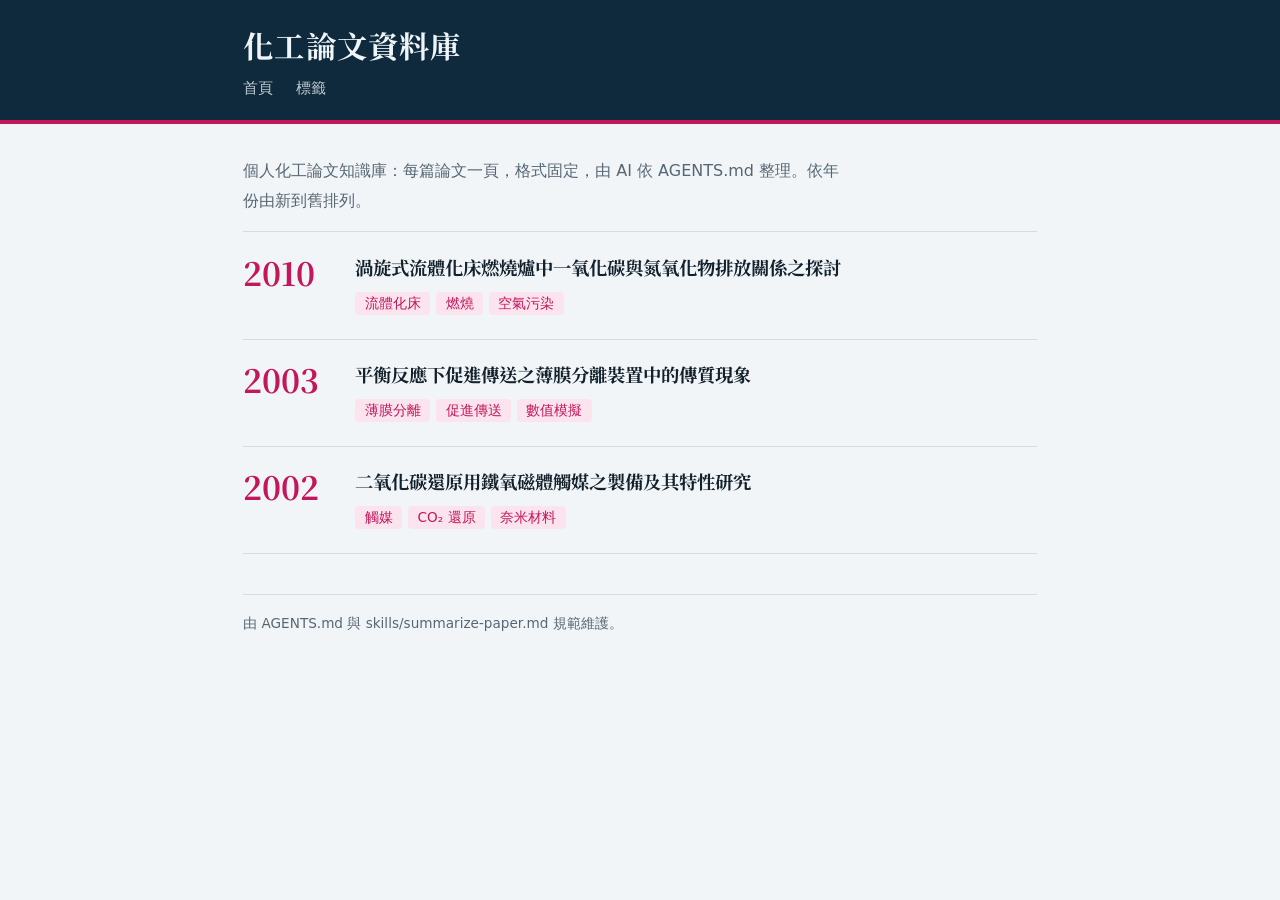
<file: index.html>
<!DOCTYPE html>
<html lang="zh-Hant">
<head>
<meta charset="UTF-8">
<meta name="viewport" content="width=device-width, initial-scale=1">
<title>化工論文資料庫</title>
<link rel="preconnect" href="https://fonts.googleapis.com">
<link rel="preconnect" href="https://fonts.gstatic.com" crossorigin>
<link href="https://fonts.googleapis.com/css2?family=Noto+Serif+TC:wght@600;700&display=swap" rel="stylesheet">
<link rel="stylesheet" href="style.css">
</head>
<body>
<header>
  <h1>化工論文資料庫</h1>
  <nav><a href="index.html">首頁</a><a href="tags.html">標籤</a></nav>
</header>
<main>
  <p>個人化工論文知識庫：每篇論文一頁，格式固定，由 AI 依 AGENTS.md 整理。依年份由新到舊排列。</p>

  <!-- 論文列表：新增論文時，在這裡加一個 entry（新到舊） -->
  <div class="entry">
    <h2><a href="papers/2010-Lin-vfbc-co-nox.html">渦旋式流體化床燃燒爐中一氧化碳與氮氧化物排放關係之探討</a></h2>
    <p class="meta">2010</p>
    <div class="entry-tags"><span class="tag">流體化床</span><span class="tag">燃燒</span><span class="tag">空氣污染</span></div>
  </div>
  <div class="entry">
    <h2><a href="papers/2003-Chiu-facilitated-transport.html">平衡反應下促進傳送之薄膜分離裝置中的傳質現象</a></h2>
    <p class="meta">2003</p>
    <div class="entry-tags"><span class="tag">薄膜分離</span><span class="tag">促進傳送</span><span class="tag">數值模擬</span></div>
  </div>
  <div class="entry">
    <h2><a href="papers/2002-Wang-ferrite-co2.html">二氧化碳還原用鐵氧磁體觸媒之製備及其特性研究</a></h2>
    <p class="meta">2002</p>
    <div class="entry-tags"><span class="tag">觸媒</span><span class="tag">CO₂ 還原</span><span class="tag">奈米材料</span></div>
  </div>
</main>
<footer>由 AGENTS.md 與 skills/summarize-paper.md 規範維護。</footer>
</body>
</html>
</file>
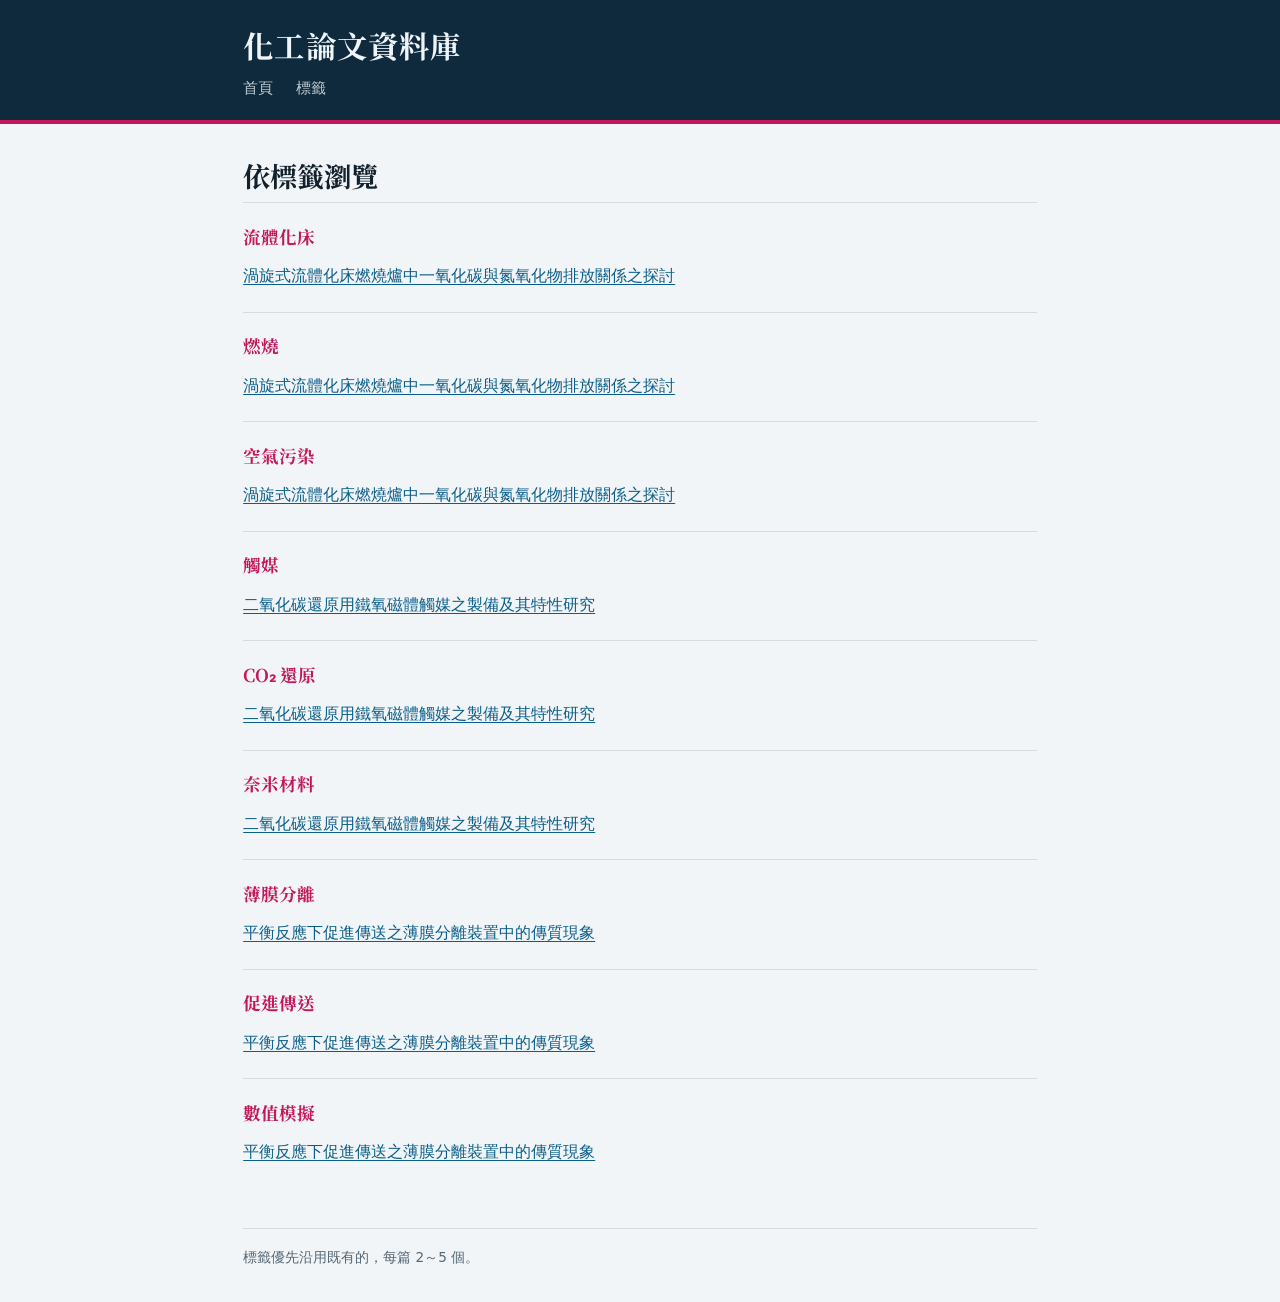
<file: tags.html>
<!DOCTYPE html>
<html lang="zh-Hant">
<head>
<meta charset="UTF-8">
<meta name="viewport" content="width=device-width, initial-scale=1">
<title>標籤 | 化工論文資料庫</title>
<link rel="preconnect" href="https://fonts.googleapis.com">
<link rel="preconnect" href="https://fonts.gstatic.com" crossorigin>
<link href="https://fonts.googleapis.com/css2?family=Noto+Serif+TC:wght@600;700&display=swap" rel="stylesheet">
<link rel="stylesheet" href="style.css">
</head>
<body>
<header>
  <h1>化工論文資料庫</h1>
  <nav><a href="index.html">首頁</a><a href="tags.html">標籤</a></nav>
</header>
<main>
  <h2>依標籤瀏覽</h2>
  <!-- 新增論文時，把它加到對應標籤下；沒有的標籤就新增一個區塊 -->
  <div class="card">
    <h2>流體化床</h2>
    <ul><li><a href="papers/2010-Lin-vfbc-co-nox.html">渦旋式流體化床燃燒爐中一氧化碳與氮氧化物排放關係之探討</a></li></ul>
  </div>
  <div class="card">
    <h2>燃燒</h2>
    <ul><li><a href="papers/2010-Lin-vfbc-co-nox.html">渦旋式流體化床燃燒爐中一氧化碳與氮氧化物排放關係之探討</a></li></ul>
  </div>
  <div class="card">
    <h2>空氣污染</h2>
    <ul><li><a href="papers/2010-Lin-vfbc-co-nox.html">渦旋式流體化床燃燒爐中一氧化碳與氮氧化物排放關係之探討</a></li></ul>
  </div>
  <div class="card">
    <h2>觸媒</h2>
    <ul><li><a href="papers/2002-Wang-ferrite-co2.html">二氧化碳還原用鐵氧磁體觸媒之製備及其特性研究</a></li></ul>
  </div>
  <div class="card">
    <h2>CO₂ 還原</h2>
    <ul><li><a href="papers/2002-Wang-ferrite-co2.html">二氧化碳還原用鐵氧磁體觸媒之製備及其特性研究</a></li></ul>
  </div>
  <div class="card">
    <h2>奈米材料</h2>
    <ul><li><a href="papers/2002-Wang-ferrite-co2.html">二氧化碳還原用鐵氧磁體觸媒之製備及其特性研究</a></li></ul>
  </div>
  <div class="card">
    <h2>薄膜分離</h2>
    <ul><li><a href="papers/2003-Chiu-facilitated-transport.html">平衡反應下促進傳送之薄膜分離裝置中的傳質現象</a></li></ul>
  </div>
  <div class="card">
    <h2>促進傳送</h2>
    <ul><li><a href="papers/2003-Chiu-facilitated-transport.html">平衡反應下促進傳送之薄膜分離裝置中的傳質現象</a></li></ul>
  </div>
  <div class="card">
    <h2>數值模擬</h2>
    <ul><li><a href="papers/2003-Chiu-facilitated-transport.html">平衡反應下促進傳送之薄膜分離裝置中的傳質現象</a></li></ul>
  </div>
</main>
<footer>標籤優先沿用既有的，每篇 2～5 個。</footer>
</body>
</html>
</file>
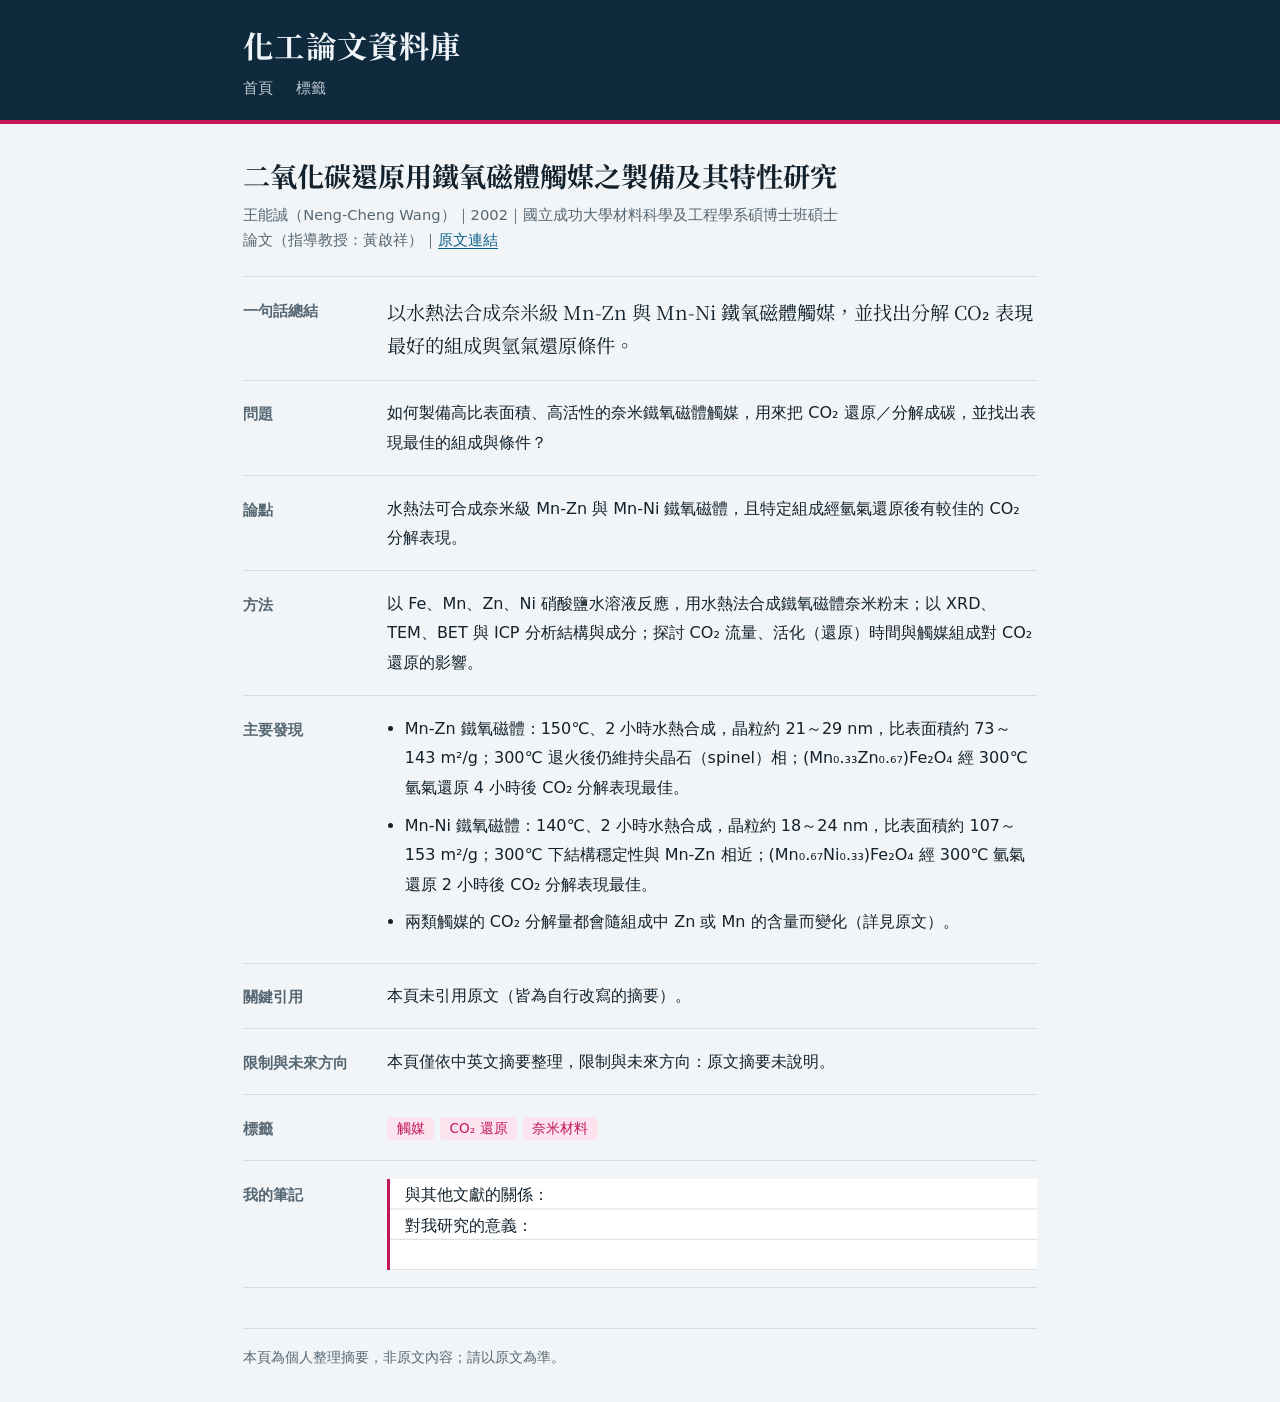
<file: papers/2002-Wang-ferrite-co2.html>
<!DOCTYPE html>
<html lang="zh-Hant">
<head>
<meta charset="UTF-8">
<meta name="viewport" content="width=device-width, initial-scale=1">
<title>二氧化碳還原用鐵氧磁體觸媒之製備及其特性研究 | 化工論文資料庫</title>
<link rel="preconnect" href="https://fonts.googleapis.com">
<link rel="preconnect" href="https://fonts.gstatic.com" crossorigin>
<link href="https://fonts.googleapis.com/css2?family=Noto+Serif+TC:wght@600;700&display=swap" rel="stylesheet">
<link rel="stylesheet" href="../style.css">
</head>
<body>
<header>
  <h1>化工論文資料庫</h1>
  <nav><a href="../index.html">首頁</a><a href="../tags.html">標籤</a></nav>
</header>
<main>
  <h2>二氧化碳還原用鐵氧磁體觸媒之製備及其特性研究</h2>
  <p class="meta">王能誠（Neng-Cheng Wang）｜2002｜國立成功大學材料科學及工程學系碩博士班碩士論文（指導教授：黃啟祥）｜<a href="https://hdl.handle.net/11296/bsn3zv">原文連結</a></p>

  <section class="field"><h2>一句話總結</h2><p>以水熱法合成奈米級 Mn-Zn 與 Mn-Ni 鐵氧磁體觸媒，並找出分解 CO₂ 表現最好的組成與氫氣還原條件。</p></section>
  <section class="field"><h2>問題</h2><p>如何製備高比表面積、高活性的奈米鐵氧磁體觸媒，用來把 CO₂ 還原／分解成碳，並找出表現最佳的組成與條件？</p></section>
  <section class="field"><h2>論點</h2><p>水熱法可合成奈米級 Mn-Zn 與 Mn-Ni 鐵氧磁體，且特定組成經氫氣還原後有較佳的 CO₂ 分解表現。</p></section>
  <section class="field"><h2>方法</h2><p>以 Fe、Mn、Zn、Ni 硝酸鹽水溶液反應，用水熱法合成鐵氧磁體奈米粉末；以 XRD、TEM、BET 與 ICP 分析結構與成分；探討 CO₂ 流量、活化（還原）時間與觸媒組成對 CO₂ 還原的影響。</p></section>
  <section class="field"><h2>主要發現</h2>
    <ul><li>Mn-Zn 鐵氧磁體：150℃、2 小時水熱合成，晶粒約 21～29 nm，比表面積約 73～143 m²/g；300℃ 退火後仍維持尖晶石（spinel）相；(Mn₀.₃₃Zn₀.₆₇)Fe₂O₄ 經 300℃ 氫氣還原 4 小時後 CO₂ 分解表現最佳。</li><li>Mn-Ni 鐵氧磁體：140℃、2 小時水熱合成，晶粒約 18～24 nm，比表面積約 107～153 m²/g；300℃ 下結構穩定性與 Mn-Zn 相近；(Mn₀.₆₇Ni₀.₃₃)Fe₂O₄ 經 300℃ 氫氣還原 2 小時後 CO₂ 分解表現最佳。</li><li>兩類觸媒的 CO₂ 分解量都會隨組成中 Zn 或 Mn 的含量而變化（詳見原文）。</li></ul>
  </section>
  <section class="field"><h2>關鍵引用</h2>
    <p>本頁未引用原文（皆為自行改寫的摘要）。</p>
  </section>
  <section class="field"><h2>限制與未來方向</h2><p>本頁僅依中英文摘要整理，限制與未來方向：原文摘要未說明。</p></section>
  <section class="field"><h2>標籤</h2>
    <div class="tags"><span class="tag">觸媒</span><span class="tag">CO₂ 還原</span><span class="tag">奈米材料</span></div>
  </section>
  <section class="field"><h2>我的筆記</h2>
    <div class="notes">
      <p>與其他文獻的關係：</p>
      <p>對我研究的意義：</p>
    </div>
  </section>
</main>
<footer>本頁為個人整理摘要，非原文內容；請以原文為準。</footer>
</body>
</html>
</file>
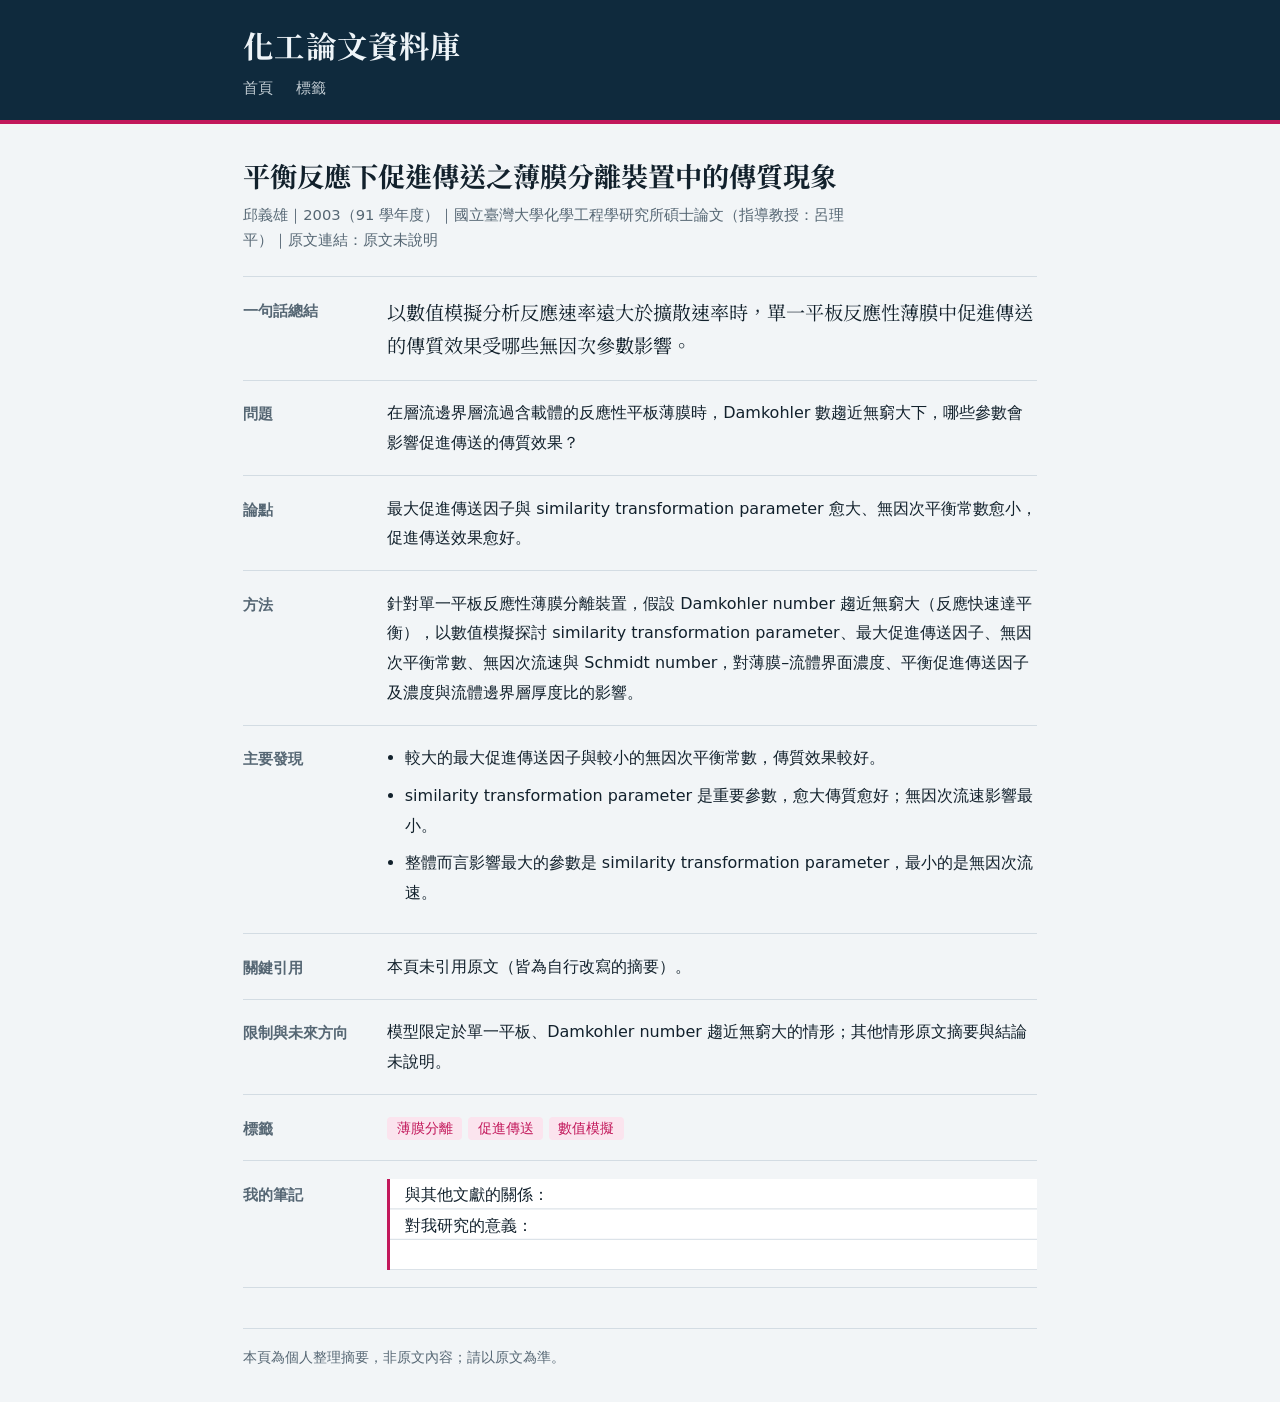
<file: papers/2003-Chiu-facilitated-transport.html>
<!DOCTYPE html>
<html lang="zh-Hant">
<head>
<meta charset="UTF-8">
<meta name="viewport" content="width=device-width, initial-scale=1">
<title>平衡反應下促進傳送之薄膜分離裝置中的傳質現象 | 化工論文資料庫</title>
<link rel="preconnect" href="https://fonts.googleapis.com">
<link rel="preconnect" href="https://fonts.gstatic.com" crossorigin>
<link href="https://fonts.googleapis.com/css2?family=Noto+Serif+TC:wght@600;700&display=swap" rel="stylesheet">
<link rel="stylesheet" href="../style.css">
</head>
<body>
<header>
  <h1>化工論文資料庫</h1>
  <nav><a href="../index.html">首頁</a><a href="../tags.html">標籤</a></nav>
</header>
<main>
  <h2>平衡反應下促進傳送之薄膜分離裝置中的傳質現象</h2>
  <p class="meta">邱義雄｜2003（91 學年度）｜國立臺灣大學化學工程學研究所碩士論文（指導教授：呂理平）｜原文連結：原文未說明</p>

  <section class="field"><h2>一句話總結</h2><p>以數值模擬分析反應速率遠大於擴散速率時，單一平板反應性薄膜中促進傳送的傳質效果受哪些無因次參數影響。</p></section>
  <section class="field"><h2>問題</h2><p>在層流邊界層流過含載體的反應性平板薄膜時，Damkohler 數趨近無窮大下，哪些參數會影響促進傳送的傳質效果？</p></section>
  <section class="field"><h2>論點</h2><p>最大促進傳送因子與 similarity transformation parameter 愈大、無因次平衡常數愈小，促進傳送效果愈好。</p></section>
  <section class="field"><h2>方法</h2><p>針對單一平板反應性薄膜分離裝置，假設 Damkohler number 趨近無窮大（反應快速達平衡），以數值模擬探討 similarity transformation parameter、最大促進傳送因子、無因次平衡常數、無因次流速與 Schmidt number，對薄膜–流體界面濃度、平衡促進傳送因子及濃度與流體邊界層厚度比的影響。</p></section>
  <section class="field"><h2>主要發現</h2>
    <ul><li>較大的最大促進傳送因子與較小的無因次平衡常數，傳質效果較好。</li><li>similarity transformation parameter 是重要參數，愈大傳質愈好；無因次流速影響最小。</li><li>整體而言影響最大的參數是 similarity transformation parameter，最小的是無因次流速。</li></ul>
  </section>
  <section class="field"><h2>關鍵引用</h2>
    <p>本頁未引用原文（皆為自行改寫的摘要）。</p>
  </section>
  <section class="field"><h2>限制與未來方向</h2><p>模型限定於單一平板、Damkohler number 趨近無窮大的情形；其他情形原文摘要與結論未說明。</p></section>
  <section class="field"><h2>標籤</h2>
    <div class="tags"><span class="tag">薄膜分離</span><span class="tag">促進傳送</span><span class="tag">數值模擬</span></div>
  </section>
  <section class="field"><h2>我的筆記</h2>
    <div class="notes">
      <p>與其他文獻的關係：</p>
      <p>對我研究的意義：</p>
    </div>
  </section>
</main>
<footer>本頁為個人整理摘要，非原文內容；請以原文為準。</footer>
</body>
</html>
</file>
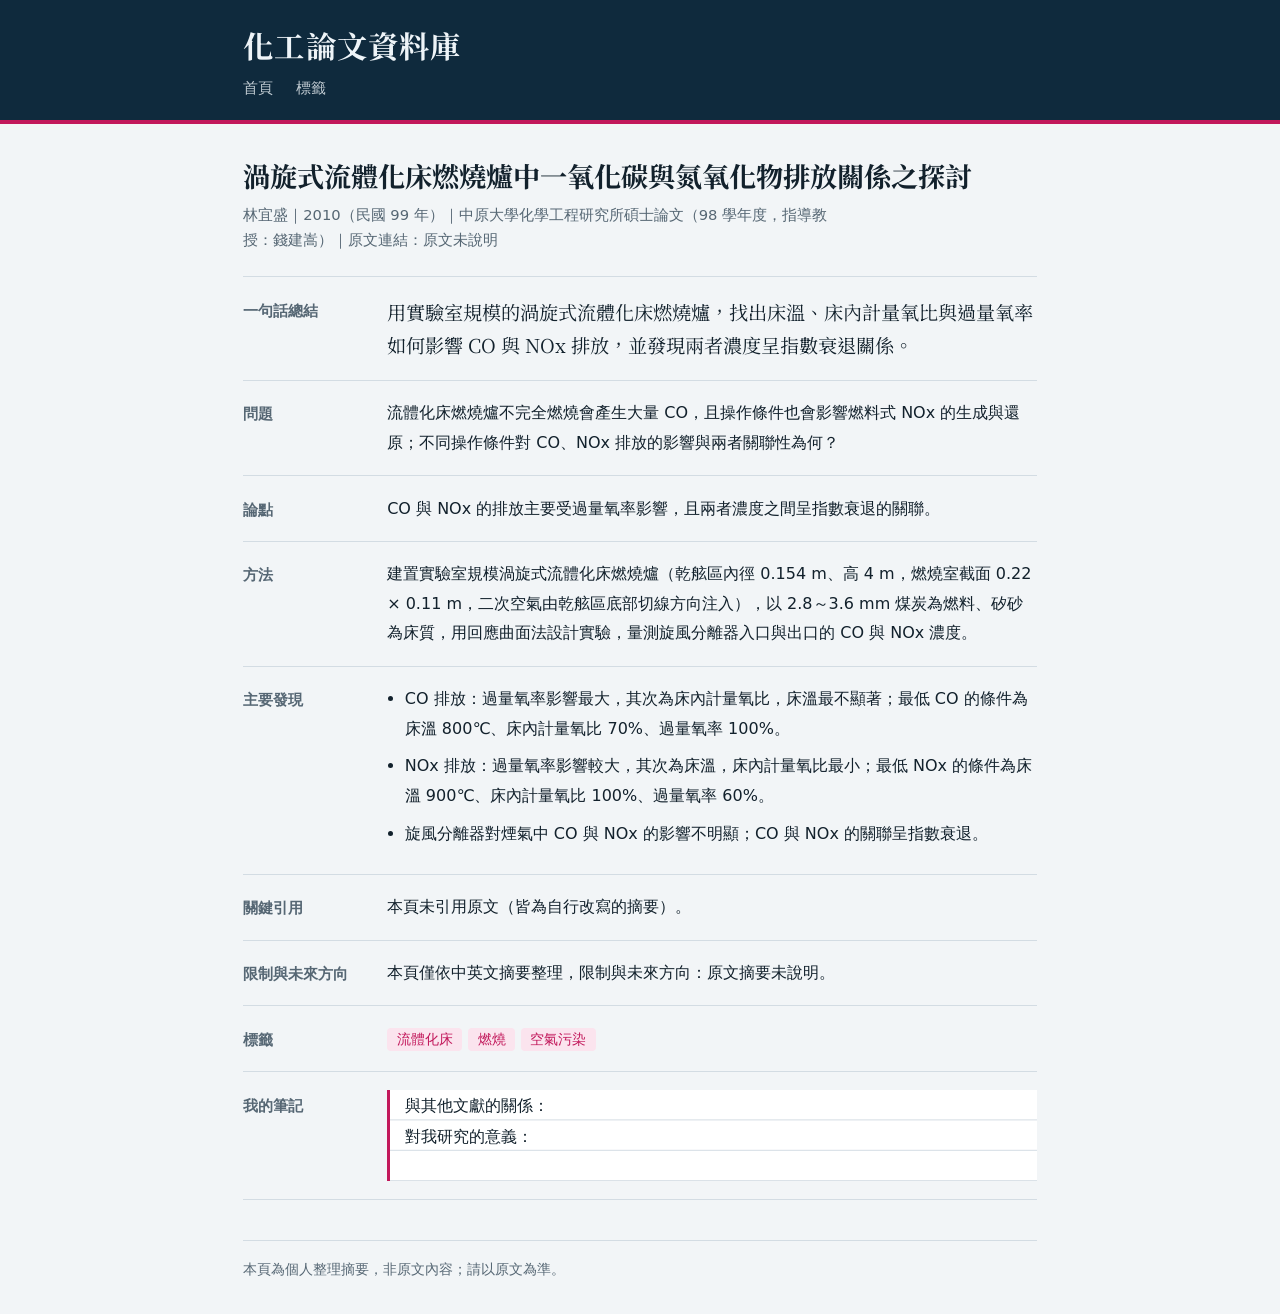
<file: papers/2010-Lin-vfbc-co-nox.html>
<!DOCTYPE html>
<html lang="zh-Hant">
<head>
<meta charset="UTF-8">
<meta name="viewport" content="width=device-width, initial-scale=1">
<title>渦旋式流體化床燃燒爐中一氧化碳與氮氧化物排放關係之探討 | 化工論文資料庫</title>
<link rel="preconnect" href="https://fonts.googleapis.com">
<link rel="preconnect" href="https://fonts.gstatic.com" crossorigin>
<link href="https://fonts.googleapis.com/css2?family=Noto+Serif+TC:wght@600;700&display=swap" rel="stylesheet">
<link rel="stylesheet" href="../style.css">
</head>
<body>
<header>
  <h1>化工論文資料庫</h1>
  <nav><a href="../index.html">首頁</a><a href="../tags.html">標籤</a></nav>
</header>
<main>
  <h2>渦旋式流體化床燃燒爐中一氧化碳與氮氧化物排放關係之探討</h2>
  <p class="meta">林宜盛｜2010（民國 99 年）｜中原大學化學工程研究所碩士論文（98 學年度，指導教授：錢建嵩）｜原文連結：原文未說明</p>

  <section class="field"><h2>一句話總結</h2><p>用實驗室規模的渦旋式流體化床燃燒爐，找出床溫、床內計量氧比與過量氧率如何影響 CO 與 NOx 排放，並發現兩者濃度呈指數衰退關係。</p></section>
  <section class="field"><h2>問題</h2><p>流體化床燃燒爐不完全燃燒會產生大量 CO，且操作條件也會影響燃料式 NOx 的生成與還原；不同操作條件對 CO、NOx 排放的影響與兩者關聯性為何？</p></section>
  <section class="field"><h2>論點</h2><p>CO 與 NOx 的排放主要受過量氧率影響，且兩者濃度之間呈指數衰退的關聯。</p></section>
  <section class="field"><h2>方法</h2><p>建置實驗室規模渦旋式流體化床燃燒爐（乾舷區內徑 0.154 m、高 4 m，燃燒室截面 0.22 × 0.11 m，二次空氣由乾舷區底部切線方向注入），以 2.8～3.6 mm 煤炭為燃料、矽砂為床質，用回應曲面法設計實驗，量測旋風分離器入口與出口的 CO 與 NOx 濃度。</p></section>
  <section class="field"><h2>主要發現</h2>
    <ul><li>CO 排放：過量氧率影響最大，其次為床內計量氧比，床溫最不顯著；最低 CO 的條件為床溫 800℃、床內計量氧比 70%、過量氧率 100%。</li><li>NOx 排放：過量氧率影響較大，其次為床溫，床內計量氧比最小；最低 NOx 的條件為床溫 900℃、床內計量氧比 100%、過量氧率 60%。</li><li>旋風分離器對煙氣中 CO 與 NOx 的影響不明顯；CO 與 NOx 的關聯呈指數衰退。</li></ul>
  </section>
  <section class="field"><h2>關鍵引用</h2>
    <p>本頁未引用原文（皆為自行改寫的摘要）。</p>
  </section>
  <section class="field"><h2>限制與未來方向</h2><p>本頁僅依中英文摘要整理，限制與未來方向：原文摘要未說明。</p></section>
  <section class="field"><h2>標籤</h2>
    <div class="tags"><span class="tag">流體化床</span><span class="tag">燃燒</span><span class="tag">空氣污染</span></div>
  </section>
  <section class="field"><h2>我的筆記</h2>
    <div class="notes">
      <p>與其他文獻的關係：</p>
      <p>對我研究的意義：</p>
    </div>
  </section>
</main>
<footer>本頁為個人整理摘要，非原文內容；請以原文為準。</footer>
</body>
</html>
</file>
<file: style.css>
:root{
  --paper:#f2f5f7; --surface:#ffffff; --ink:#12212c; --muted:#566774; --rule:#d3dce3;
  --band:#0f2a3d; --band-ink:#eef4f8; --accent:#c2185b; --accent-soft:#fbe4ee; --link:#0b5f8a;
  --serif:"Noto Serif TC","Songti TC","PMingLiU","Source Han Serif TC",serif;
  --sans:"Noto Sans TC","PingFang TC","Microsoft JhengHei",system-ui,sans-serif;
  --wrap:52rem;
}
@media (prefers-color-scheme:dark){
  :root{--paper:#0d161d;--surface:#14212b;--ink:#e6edf2;--muted:#93a4b1;--rule:#263642;
    --band:#0a1b27;--band-ink:#eef4f8;--accent:#ff7aa9;--accent-soft:#3a1626;--link:#7cc4ea}
}
*{box-sizing:border-box}
html{-webkit-text-size-adjust:100%}
body{margin:0;background:var(--paper);color:var(--ink);font-family:var(--sans);font-size:1rem;line-height:1.85}
a{color:var(--link);text-underline-offset:.2em}
a:focus-visible{outline:3px solid var(--accent);outline-offset:3px;border-radius:2px}

/* 頁首 */
header{background:var(--band);color:var(--band-ink);border-bottom:4px solid var(--accent);
  padding:1.6rem max(1.2rem,calc((100% - var(--wrap))/2 + 1.2rem)) 1.1rem}
header h1{margin:0;font-family:var(--serif);font-size:1.9rem;line-height:1.3;letter-spacing:.04em}
nav{margin-top:.5rem}
nav a{color:var(--band-ink);opacity:.8;text-decoration:none;margin-right:1.4rem;font-size:.95rem;
  padding-bottom:.15rem;border-bottom:2px solid transparent}
nav a:hover{opacity:1;border-bottom-color:var(--accent)}

main{max-width:var(--wrap);margin:0 auto;padding:0 1.2rem}
main{padding-top:2rem;padding-bottom:2.5rem}
main>p{color:var(--muted);max-width:38rem;margin-top:0}
main>h2{font-family:var(--serif);font-size:1.7rem;line-height:1.45;margin:0 0 .4rem}
.meta{color:var(--muted);font-size:.92rem;line-height:1.7;margin:0 0 1.5rem}

/* 首頁：論文列表 */
.entry{display:grid;grid-template-columns:6rem 1fr;column-gap:1rem;padding:1.3rem 0;border-top:1px solid var(--rule)}
.entry:last-of-type{border-bottom:1px solid var(--rule)}
.entry .meta{grid-row:1/3;grid-column:1;margin:0;font-family:var(--serif);font-size:2rem;font-weight:700;
  line-height:1.2;color:var(--accent)}
.entry h2{grid-column:2;margin:0 0 .4rem;font-family:var(--serif);font-size:1.15rem;line-height:1.55}
.entry h2 a{color:var(--ink);text-decoration:none}
.entry h2 a:hover{color:var(--accent);text-decoration:underline}
.entry .tag{grid-column:auto}
.entry-tags{grid-column:2}

/* 標籤頁 */
.card{padding:1.1rem 0;border-top:1px solid var(--rule)}
.card h2{margin:0 0 .3rem;font-family:var(--serif);font-size:1.1rem;color:var(--accent)}
.card ul{list-style:none;margin:0;padding:0}
.card li{padding:.2rem 0}

/* 論文頁：像規格表一樣，左欄欄位名、右欄內容 */
section.field{display:grid;grid-template-columns:8rem 1fr;gap:1rem;padding:1.1rem 0;margin:0;border-top:1px solid var(--rule)}
section.field:last-of-type{border-bottom:1px solid var(--rule)}
section.field h2{margin:.25rem 0 0;font-family:var(--sans);font-size:.95rem;font-weight:700;color:var(--muted);line-height:1.6}
section.field p{margin:0}
section.field ul{margin:0;padding-left:1.1rem}
section.field li{margin-bottom:.5rem}
section.field:first-of-type p{font-family:var(--serif);font-size:1.2rem;line-height:1.75}

.tag{display:inline-block;background:var(--accent-soft);color:var(--accent);border-radius:4px;
  padding:0 .6rem;margin:.1rem .35rem .1rem 0;font-size:.85rem;line-height:1.7;font-weight:500}

/* 我的筆記：橫線筆記紙 */
.notes{padding:.1rem .9rem;border-left:3px solid var(--accent);background:var(--surface);
  background-image:linear-gradient(to bottom,transparent calc(100% - 1px),var(--rule) 0);
  background-size:100% 1.9rem;min-height:5.7rem}
.notes p{margin:0;line-height:1.9rem}

footer{width:min(calc(100% - 2.4rem),calc(var(--wrap) - 2.4rem));margin:0 auto;color:var(--muted);font-size:.85rem;padding:1rem 0 2rem;border-top:1px solid var(--rule)}

@media (max-width:600px){
  header h1{font-size:1.5rem}
  .entry{grid-template-columns:4rem 1fr}
  .entry .meta{font-size:1.35rem}
  section.field{grid-template-columns:1fr;gap:.2rem}
  section.field h2{margin-top:0}
}
</file>
